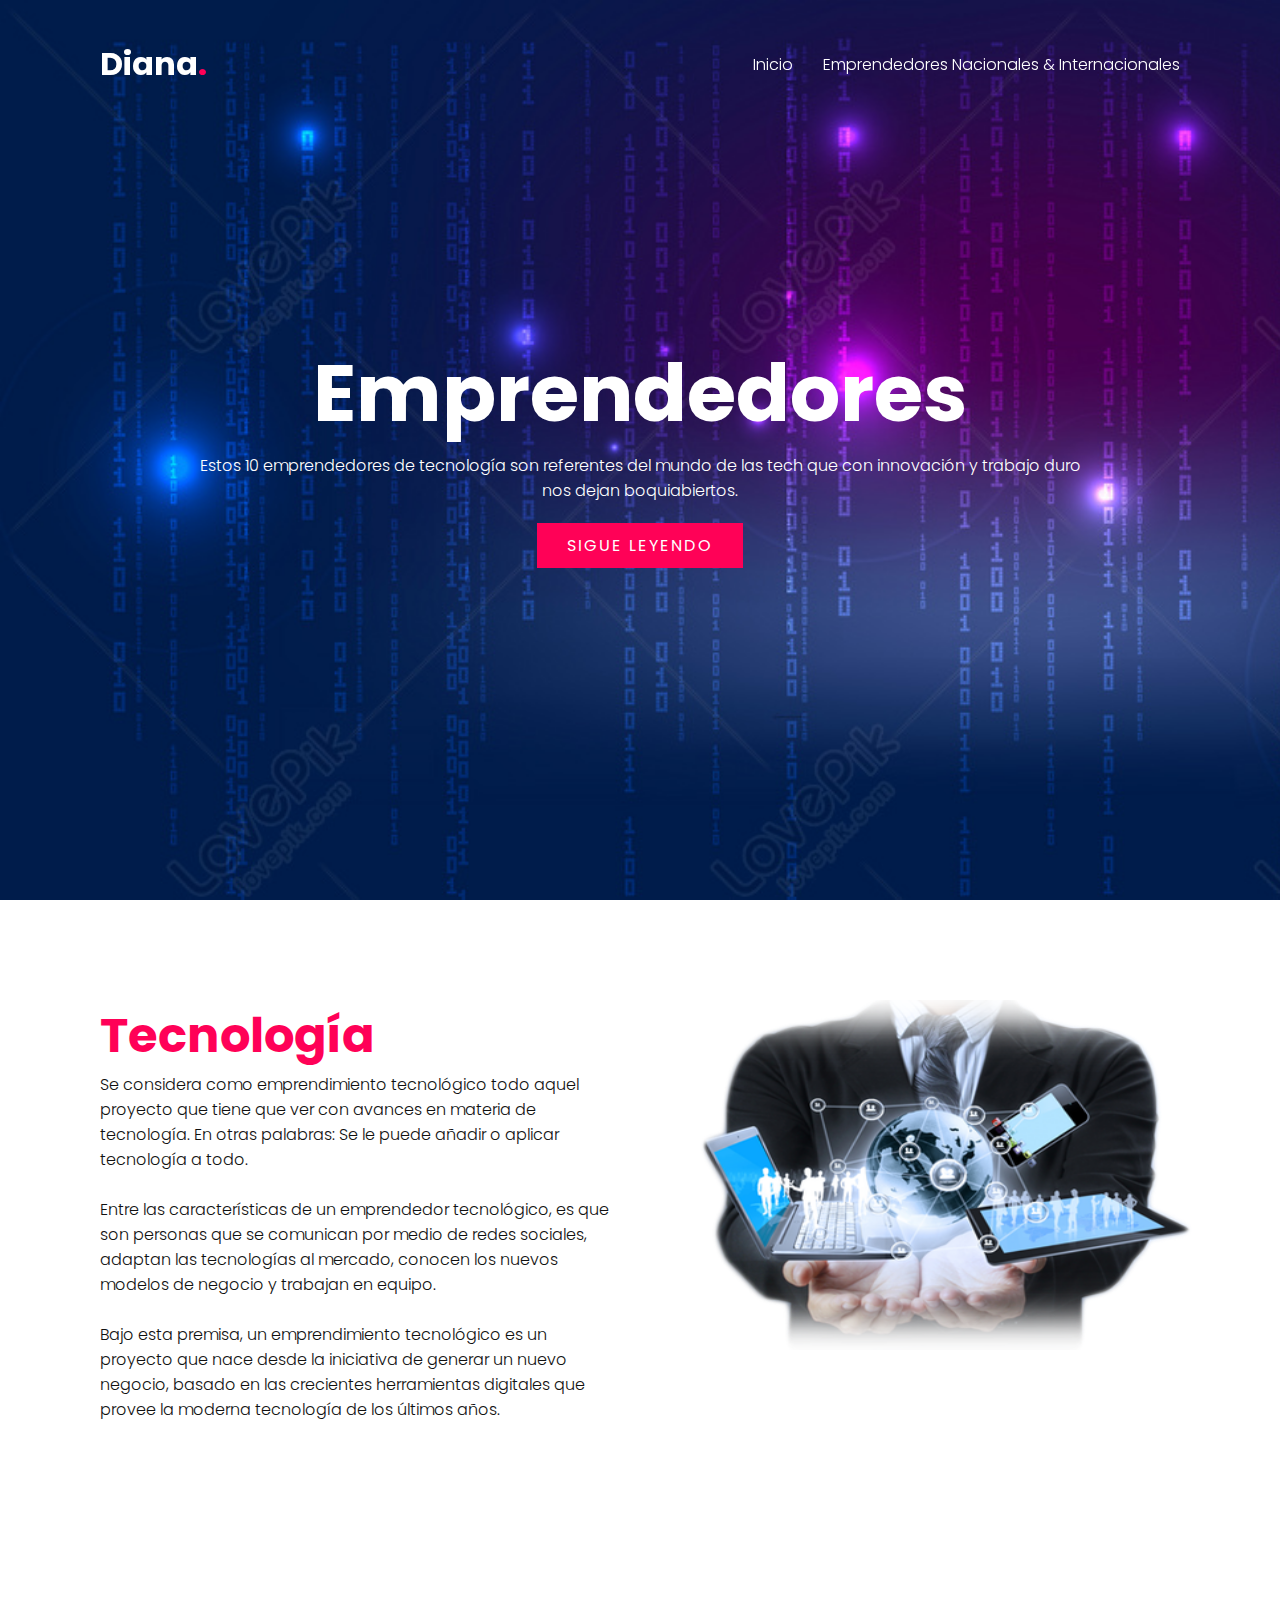
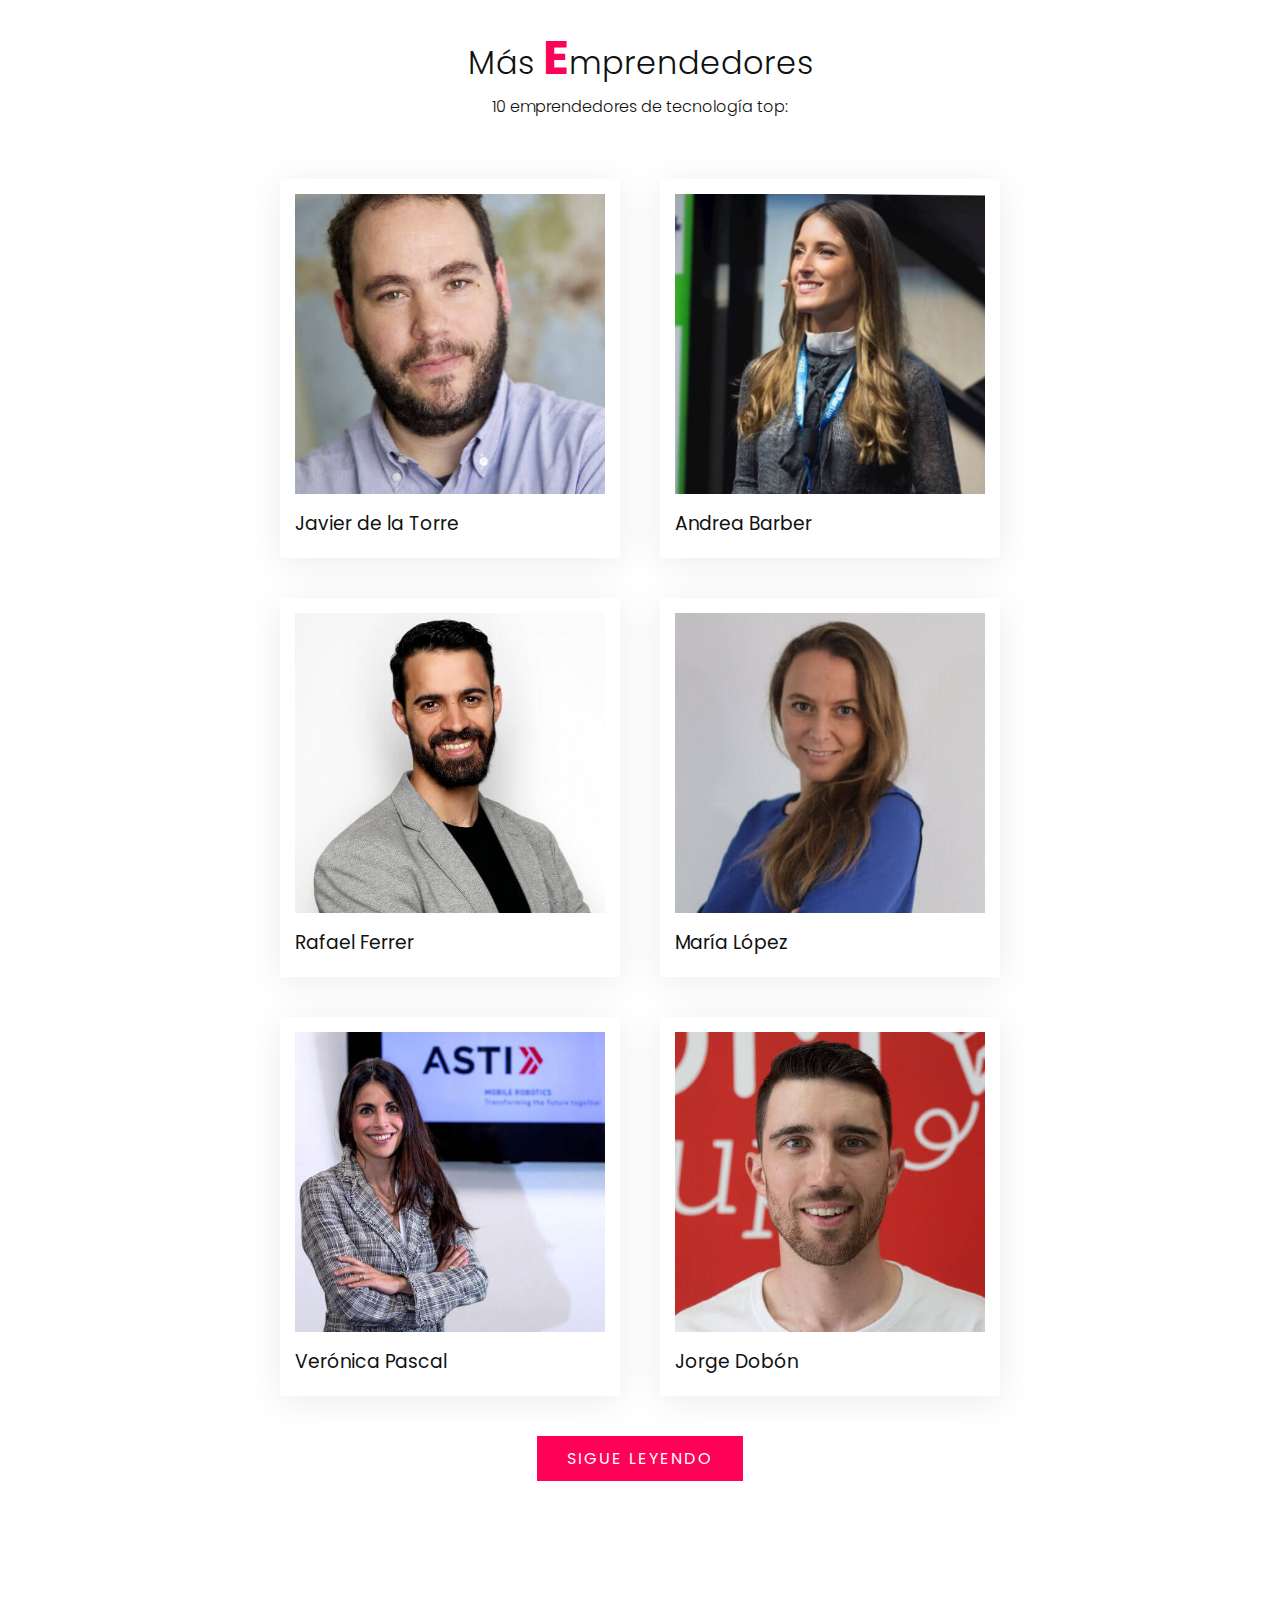
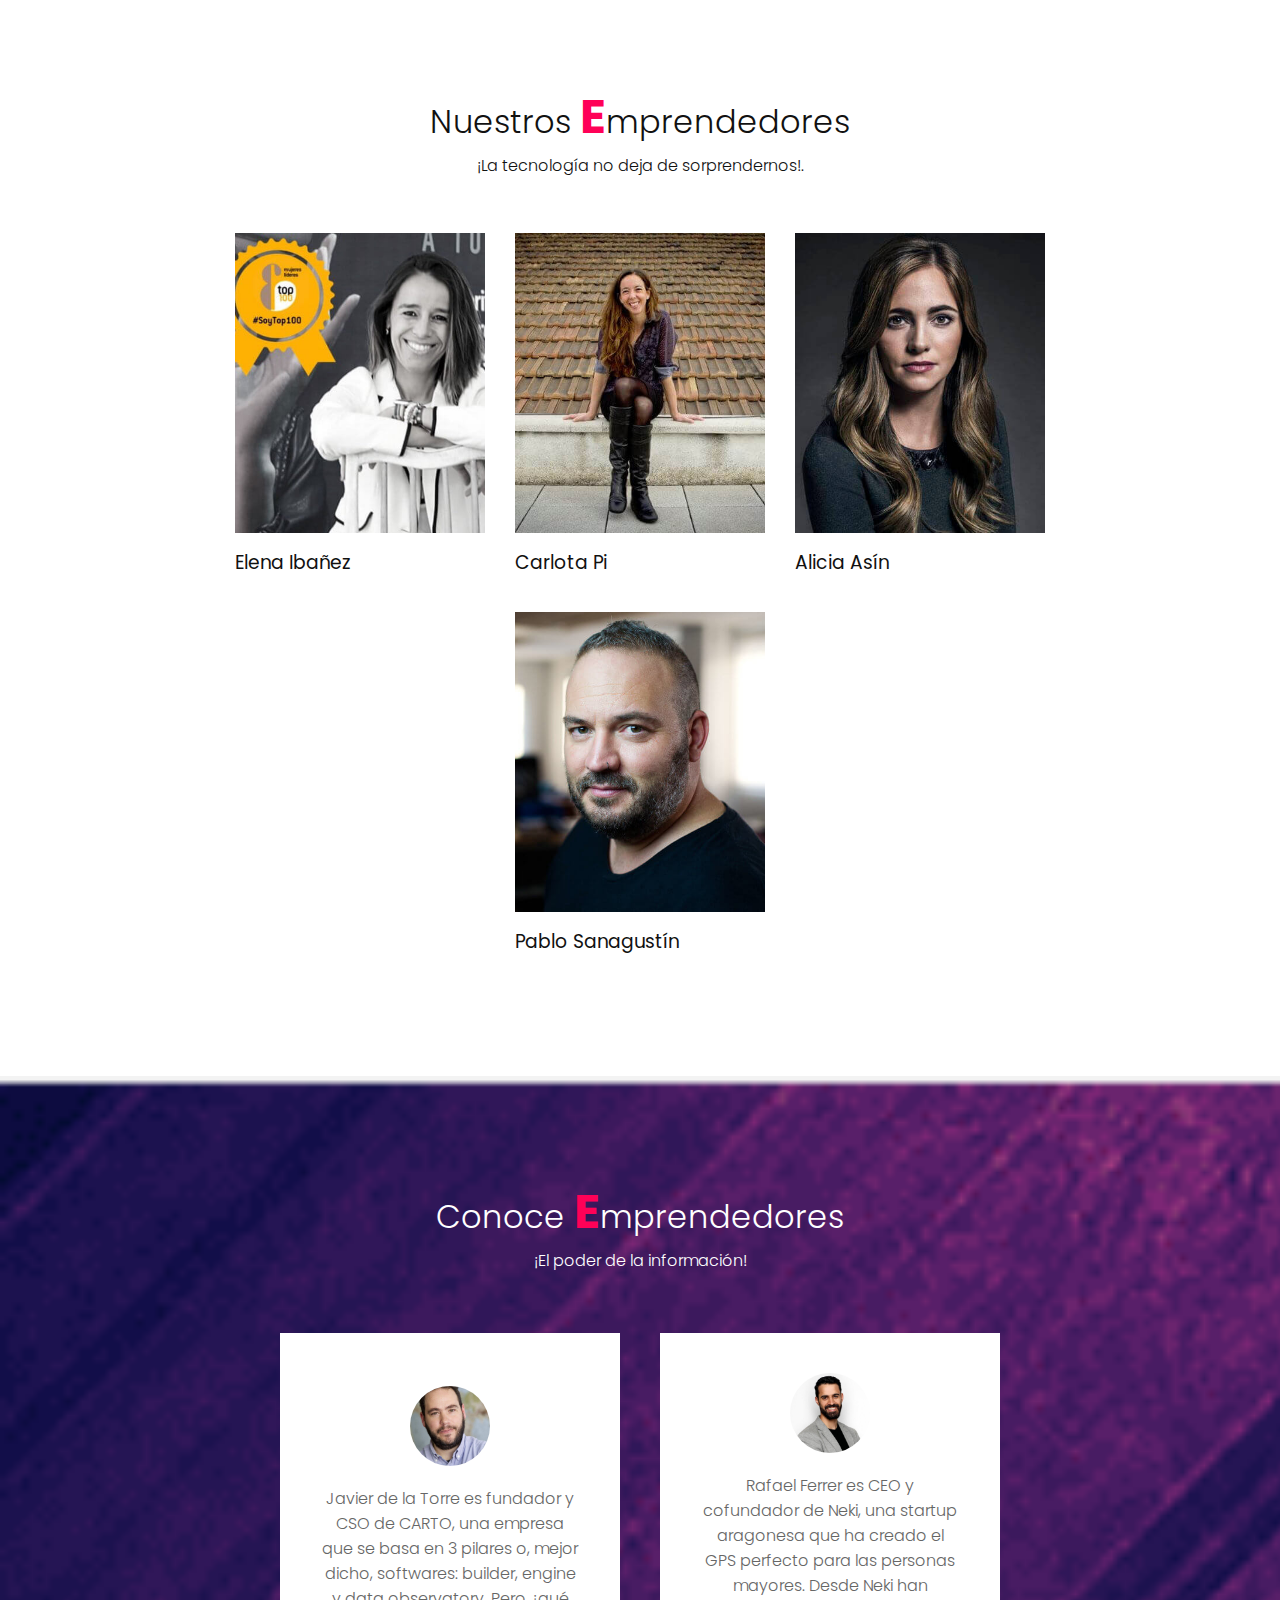
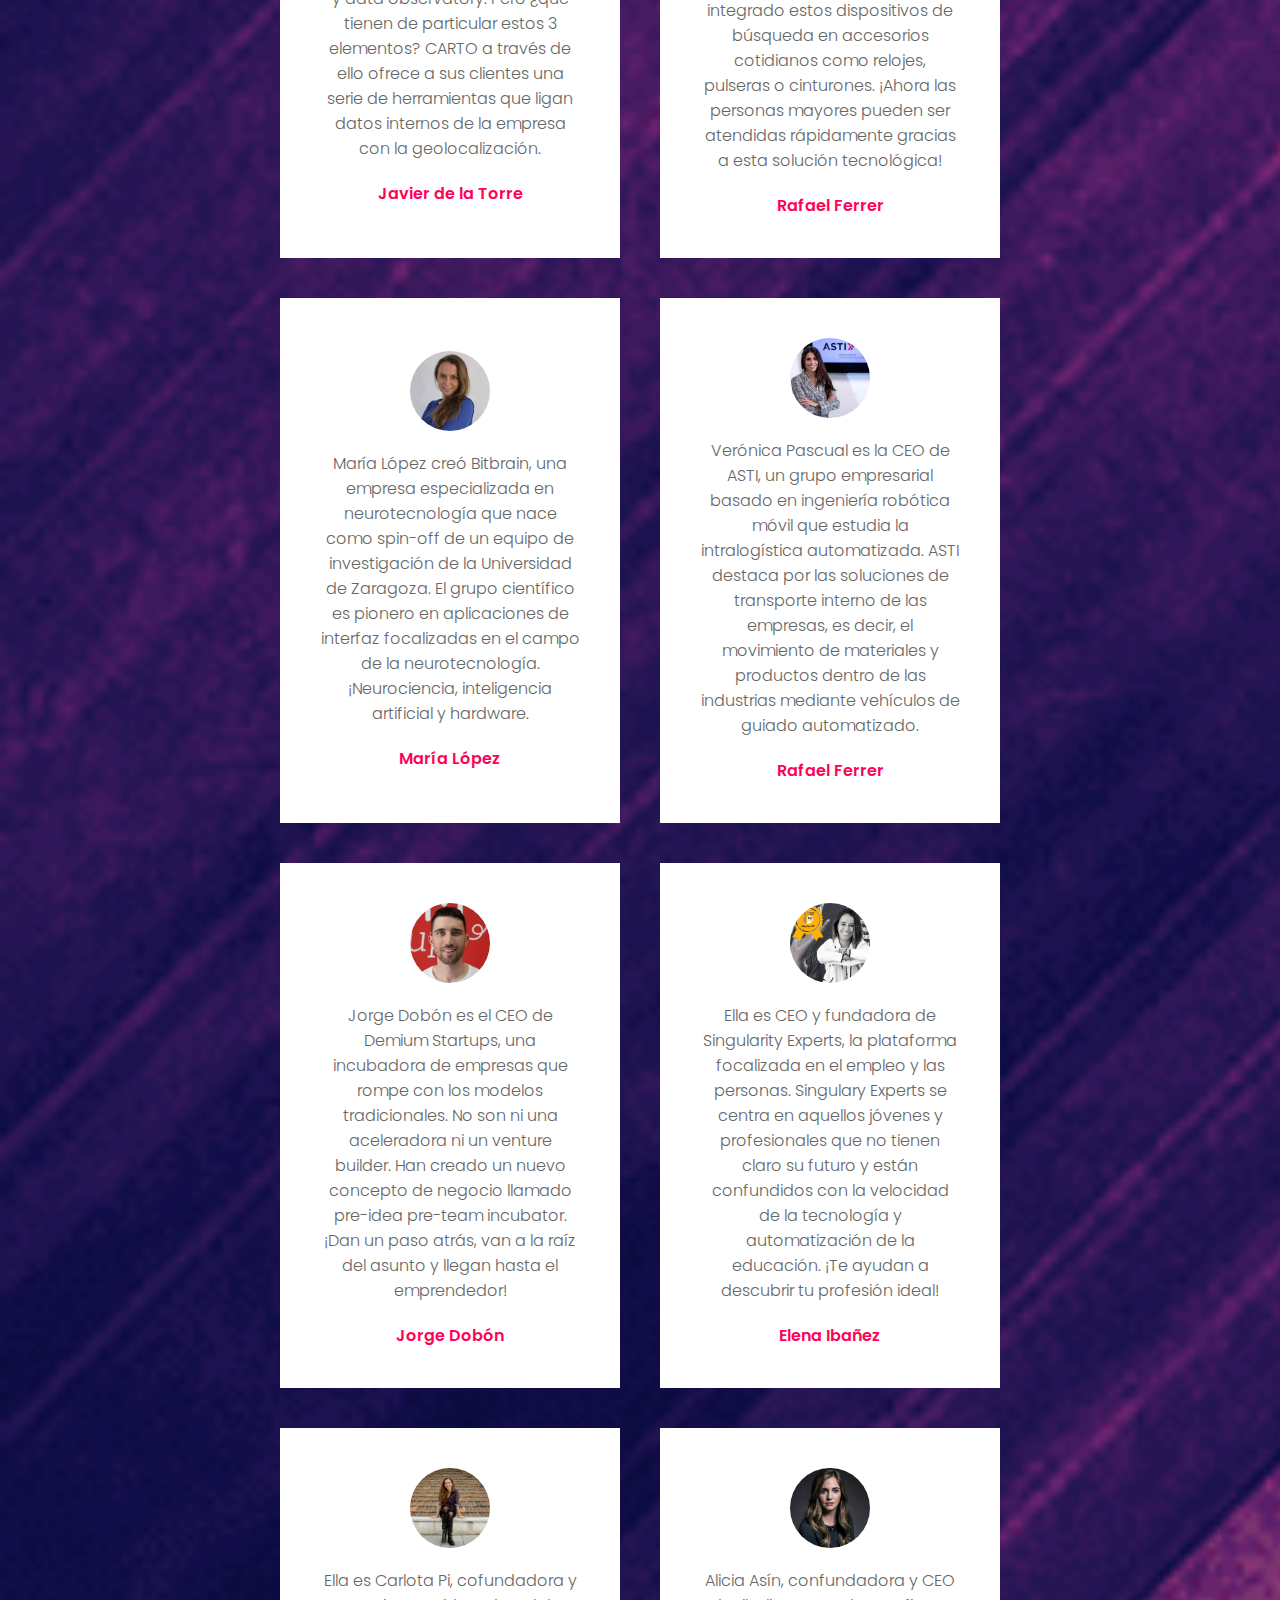
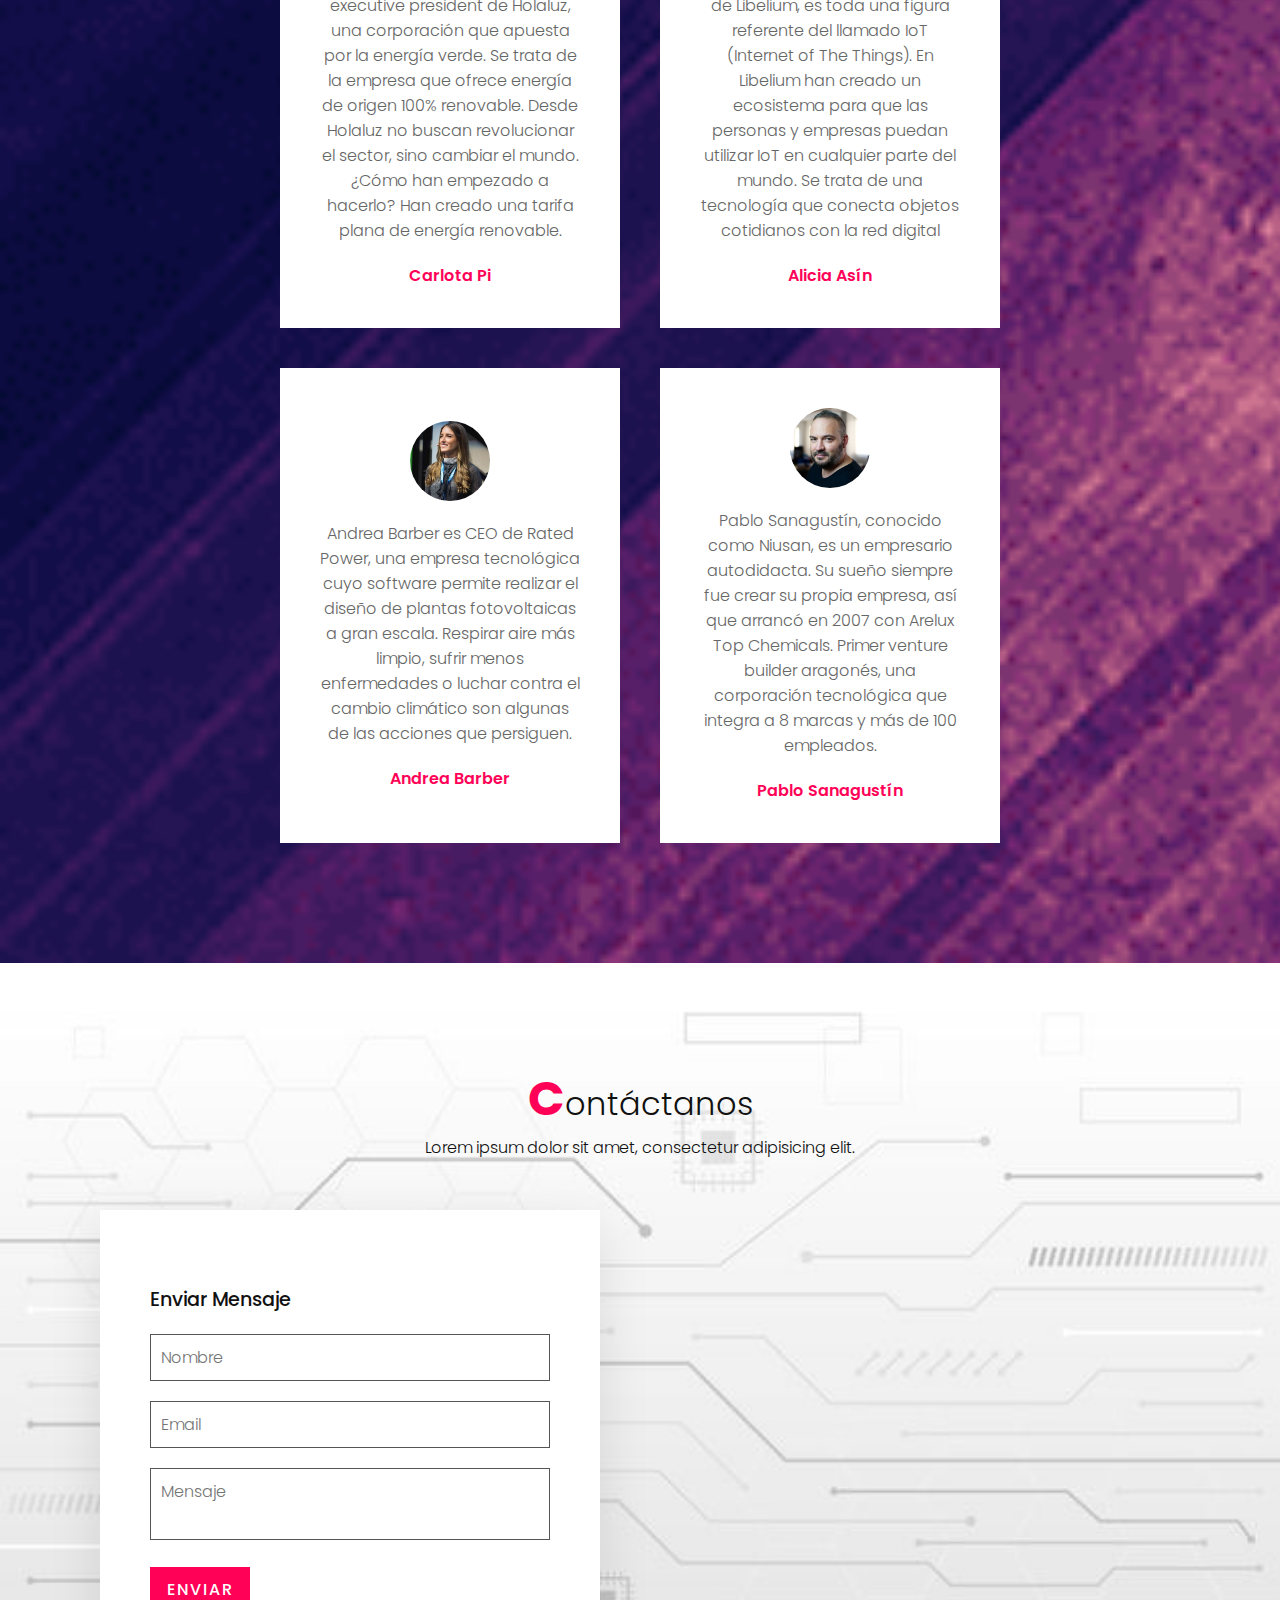
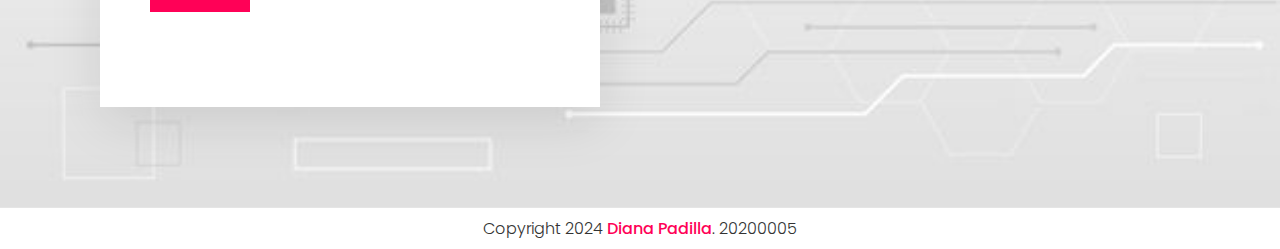
<file: index.html>
<!DOCTYPE html>
<html lang="en">
<head>
    <meta charset="UTF-8">
    <meta name="viewport" content="width=device-width, initial-scale=1.0">
    <title>Perfil 1</title>
    <link rel="stylesheet" href="style.css">
</head>
<body>
    <header>
        <a href="#" class="logo">Diana<span>.</span></a>
        <div class="menuToggle" onclick="toggleMenu();"></div>
        <ul class="navigation">
            <li><a href="index.html" onclick="toggleMenu();">Inicio</a></li>
            <li><a href="PAGES/Empresas.html" onclick="toggleMenu();">Emprendedores Nacionales & Internacionales</a></li>
        </ul>
    </header>
    <section class="banner" id="banner">
        <div class="content">
            <h2>Emprendedores</h2>
            <p>Estos 10 emprendedores de tecnología son referentes del mundo de las tech que con innovación y trabajo duro nos dejan boquiabiertos.</p>
               <a href="#" class="btn">Sigue leyendo</a>
        </div>
    </section>
    <section class="about" id="about">
        <div class="row">
            <div class="col50">
                <h2 class="titleText"><span>Tecnología</span></h2>
                <p>Se considera como emprendimiento tecnológico todo aquel proyecto que tiene que ver con avances en materia de tecnología. En otras palabras: Se le puede añadir o aplicar tecnología a todo.<br><br>Entre las características de un emprendedor tecnológico, es que son personas que se comunican por medio de redes sociales, adaptan las tecnologías al mercado, conocen los nuevos modelos de negocio y trabajan en equipo.<br><br>Bajo esta premisa, un emprendimiento tecnológico es un proyecto que nace desde la iniciativa de generar un nuevo negocio, basado en las crecientes herramientas digitales que provee la moderna tecnología de los últimos años.</p>
            </div>
            <div class="col50">
                <div class="imgBx">
                    <img src="IMG/tech.png">
                </div>
            </div>
        </div>
    </section>
    <section class="menu" id="menu">
        <div class="title">
            <h2 class="titleText">Más <span>E</span>mprendedores</h2>
            <p>10 emprendedores de tecnología top:</p>
        </div>
        <div class="content">
            <div class="box">
                <div class="imgBx">
                    <img src="IMG/andrea-barber.jpg">
                </div>
                <div class="text">
                    <h3>Andrea Barber</h3>
                </div>
            </div>
            <div class="box">
                <div class="imgBx">
                    <img src="IMG/javier-de-la-torre.jpg">
                </div>
                <div class="text">
                    <h3>Javier de la Torre</h3>
                </div>
            </div>
            <div class="box">
                <div class="imgBx">
                    <img src="IMG/maria-lopez.jpg">
                </div>
                <div class="text">
                    <h3>María López</h3>
                </div>
            </div>
            <div class="box">
                <div class="imgBx">
                    <img src="IMG/rafael-ferrer.jpg">
                </div>
                <div class="text">
                    <h3>Rafael Ferrer</h3>
                </div>
            </div>
            <div class="box">
                <div class="imgBx">
                    <img src="IMG/jorge-dobon.jpg">
                </div>
                <div class="text">
                    <h3>Jorge Dobón</h3>
                </div>
            </div>
            <div class="box">
                <div class="imgBx">
                    <img src="IMG/veronica-pascal.jpg">
                </div>
                <div class="text">
                    <h3>Verónica Pascal</h3>
                </div>
            </div>
        </div>
        <div class="title">
            <a href="#" class="btn">Sigue leyendo</a>
        </div>
    </section>
    <section class="expert" id="expert">
        <div class="title">
            <h2 class="titleText">Nuestros <span>E</span>mprendedores</h2>
            <p>¡La tecnología no deja de sorprendernos!.</p>
        </div>
        <div class="content">
            <div class="box">
                <div class="imgBx">
                    <img src="IMG/elena-ibañez.jpg">
                </div>
                <div class="text">
                    <h3>Elena Ibañez</h3>
                </div>
            </div>
            <div class="box">
                <div class="imgBx">
                    <img src="IMG/carlota-pi.jpeg">
                </div>
                <div class="text">
                    <h3>Carlota Pi</h3>
                </div>
            </div>
            <div class="box">
                <div class="imgBx">
                    <img src="IMG/alicia-asin.jpg">
                </div>
                <div class="text">
                    <h3>Alicia Asín</h3>
                </div>
            </div>
            <div class="box">
                <div class="imgBx">
                    <img src="IMG/pablo-sanagustin.jpeg">
                </div>
                <div class="text">
                    <h3>Pablo Sanagustín</h3>
                </div>
            </div>
    </section>
    <section class="testimonials" id="testimonials">
        <div class="title white">
            <h2 class="titleText">Conoce <span>E</span>mprendedores</h2>
            <p>¡El poder de la información!</p>
        </div>
        <div class="content">
            <div class="box">
                <div class="imgBx">
                    <img src="IMG/javier-de-la-torre.jpg">
                </div>
                <div class="text">
                    <p>Javier de la Torre es fundador y CSO de CARTO, una empresa que se basa en 3 pilares o, mejor dicho, softwares: builder, engine y data observatory.

                        Pero ¿qué tienen de particular estos 3 elementos? CARTO a través de ello ofrece a sus clientes una serie de herramientas que ligan datos internos de la empresa con la geolocalización.</p>
                    <h3>Javier de la Torre</h3>
                </div>
            </div>
            <div class="box">
                <div class="imgBx">
                    <img src="IMG/rafael-ferrer.jpg">
                </div>
                <div class="text">
                    <p>Rafael Ferrer es CEO y cofundador de Neki, una startup aragonesa que ha creado el GPS perfecto para las personas mayores.

                        Desde Neki han integrado estos dispositivos de búsqueda en accesorios cotidianos como relojes, pulseras o cinturones.
                        
                        ¡Ahora las personas mayores pueden ser atendidas rápidamente gracias a esta solución tecnológica!</p>
                    <h3>Rafael Ferrer</h3>
                </div>
            </div>
            <div class="box">
                <div class="imgBx">
                    <img src="IMG/maria-lopez.jpg">
                </div>
                <div class="text">
                    <p>María López creó Bitbrain, una empresa especializada en neurotecnología que nace como spin-off de un equipo de investigación de la Universidad de Zaragoza.

                        El grupo científico es pionero en aplicaciones de interfaz focalizadas en el campo de la neurotecnología.
                    
                        ¡Neurociencia, inteligencia artificial y hardware.</p>
                    <h3>María López</h3>
                </div>
            </div>
            <div class="box">
                <div class="imgBx">
                    <img src="IMG/veronica-pascal.jpg">
                </div>
                <div class="text">
                    <p>Verónica Pascual es la CEO de ASTI, un grupo empresarial basado en ingeniería robótica móvil que estudia la intralogística automatizada.

                        ASTI destaca por las soluciones de transporte interno de las empresas, es decir, el movimiento de materiales y productos dentro de las industrias mediante vehículos de guiado automatizado.
                    </p>
                    <h3>Rafael Ferrer</h3>
                </div>
            </div>
            <div class="box">
                <div class="imgBx">
                    <img src="IMG/jorge-dobon.jpg">
                </div>
                <div class="text">
                    <p>Jorge Dobón es el CEO de Demium Startups, una incubadora de empresas que rompe con los modelos tradicionales.

                        No son ni una aceleradora ni un venture builder. Han creado un nuevo concepto de negocio llamado pre-idea pre-team incubator. ¡Dan un paso atrás, van a la raíz del asunto y llegan hasta el emprendedor!
                    </p>
                    <h3>Jorge Dobón</h3>
                </div>
            </div>
            <div class="box">
                <div class="imgBx">
                    <img src="IMG/elena-ibañez.jpg">
                </div>
                <div class="text">
                    <p>Ella es CEO y fundadora de Singularity Experts, la plataforma focalizada en el empleo y las personas.

                        Singulary Experts se centra en aquellos jóvenes y profesionales que no tienen claro su futuro y están confundidos con la velocidad de la tecnología y automatización de la educación. ¡Te ayudan a descubrir tu profesión ideal!
                    </p>
                    <h3>Elena Ibañez</h3>
                </div>
            </div>
            <div class="box">
                <div class="imgBx">
                    <img src="IMG/carlota-pi.jpeg">
                </div>
                <div class="text">
                    <p>Ella es Carlota Pi, cofundadora y executive president de Holaluz, una corporación que apuesta por la energía verde.

                        Se trata de la empresa que ofrece energía de origen 100% renovable.
                        
                        Desde Holaluz no buscan revolucionar el sector, sino cambiar el mundo.
                        
                        ¿Cómo han empezado a hacerlo? Han creado una tarifa plana de energía renovable.
                    </p>
                    <h3>Carlota Pi</h3>
                </div>
            </div>
            <div class="box">
                <div class="imgBx">
                    <img src="IMG/alicia-asin.jpg">
                </div>
                <div class="text">
                    <p>Alicia Asín, confundadora y CEO de Libelium, es toda una figura referente del llamado IoT (Internet of The Things).

                        En Libelium han creado un ecosistema para que las personas y empresas puedan utilizar IoT en cualquier parte del mundo. Se trata de una tecnología que conecta objetos cotidianos con la red digital
                    </p>
                    <h3>Alicia Asín</h3>
                </div>
            </div>
            <div class="box">
                <div class="imgBx">
                    <img src="IMG/andrea-barber.jpg">
                </div>
                <div class="text">
                    <p>Andrea Barber es CEO de Rated Power, una empresa tecnológica cuyo software permite realizar el diseño de plantas fotovoltaicas a gran escala.

                        Respirar aire más limpio, sufrir menos enfermedades o luchar contra el cambio climático son algunas de las acciones que persiguen.
                    </p>
                    <h3>Andrea Barber</h3>
                </div>
            </div>
            <div class="box">
                <div class="imgBx">
                    <img src="IMG/pablo-sanagustin.jpeg">
                </div>
                <div class="text">
                    <p>Pablo Sanagustín, conocido como Niusan, es un empresario autodidacta. Su sueño siempre fue crear su propia empresa, así que arrancó en 2007 con Arelux Top Chemicals. Primer venture builder aragonés, una corporación tecnológica que integra a 8 marcas y más de 100 empleados.
                    </p>
                    <h3>Pablo Sanagustín</h3>
                </div>
            </div>
        </div>
    </section>
    <section class="contact" id="contact">
        <div class="title">
            <h2 class="titleText"><span>C</span>ontáctanos</h2>
            <p>Lorem ipsum dolor sit amet, consectetur adipisicing elit.</p>
        </div>
        <div class="contactForm">
            <h3>Enviar Mensaje</h3>
            <div class="inputBox">
                <input type="text" placeholder="Nombre">
            </div>
            <div class="inputBox">
                <input type="text" placeholder="Email">
            </div>
            <div class="inputBox">
                <textarea placeholder="Mensaje"></textarea>
            </div>
            <div class="inputBox">
                <input type="submit" value="Enviar">
            </div>
        </div>
    </section>
    <div class="copyrightText">
        <p>Copyright 2024 <a href="#">Diana Padilla</a>. 20200005</p>
    </div>
    <script src="script.js"></script>
</body>
</html>
</file>
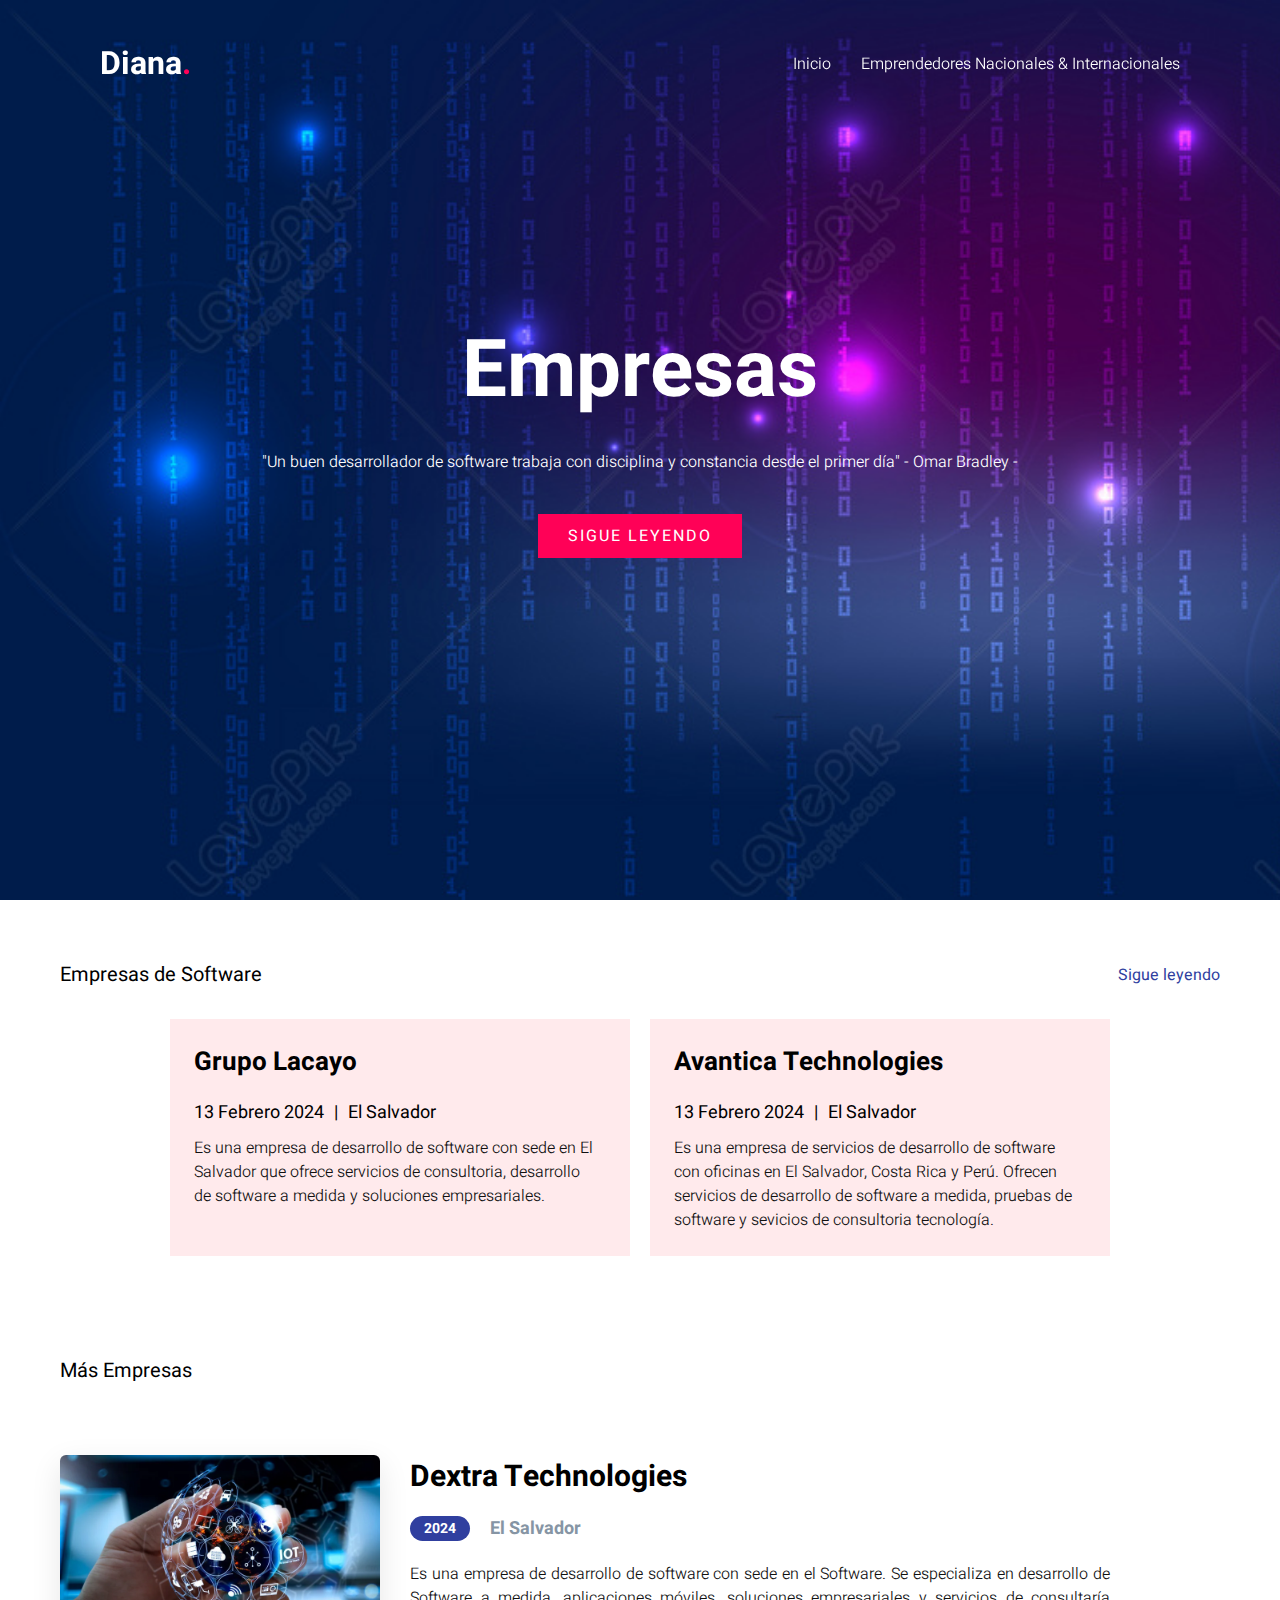
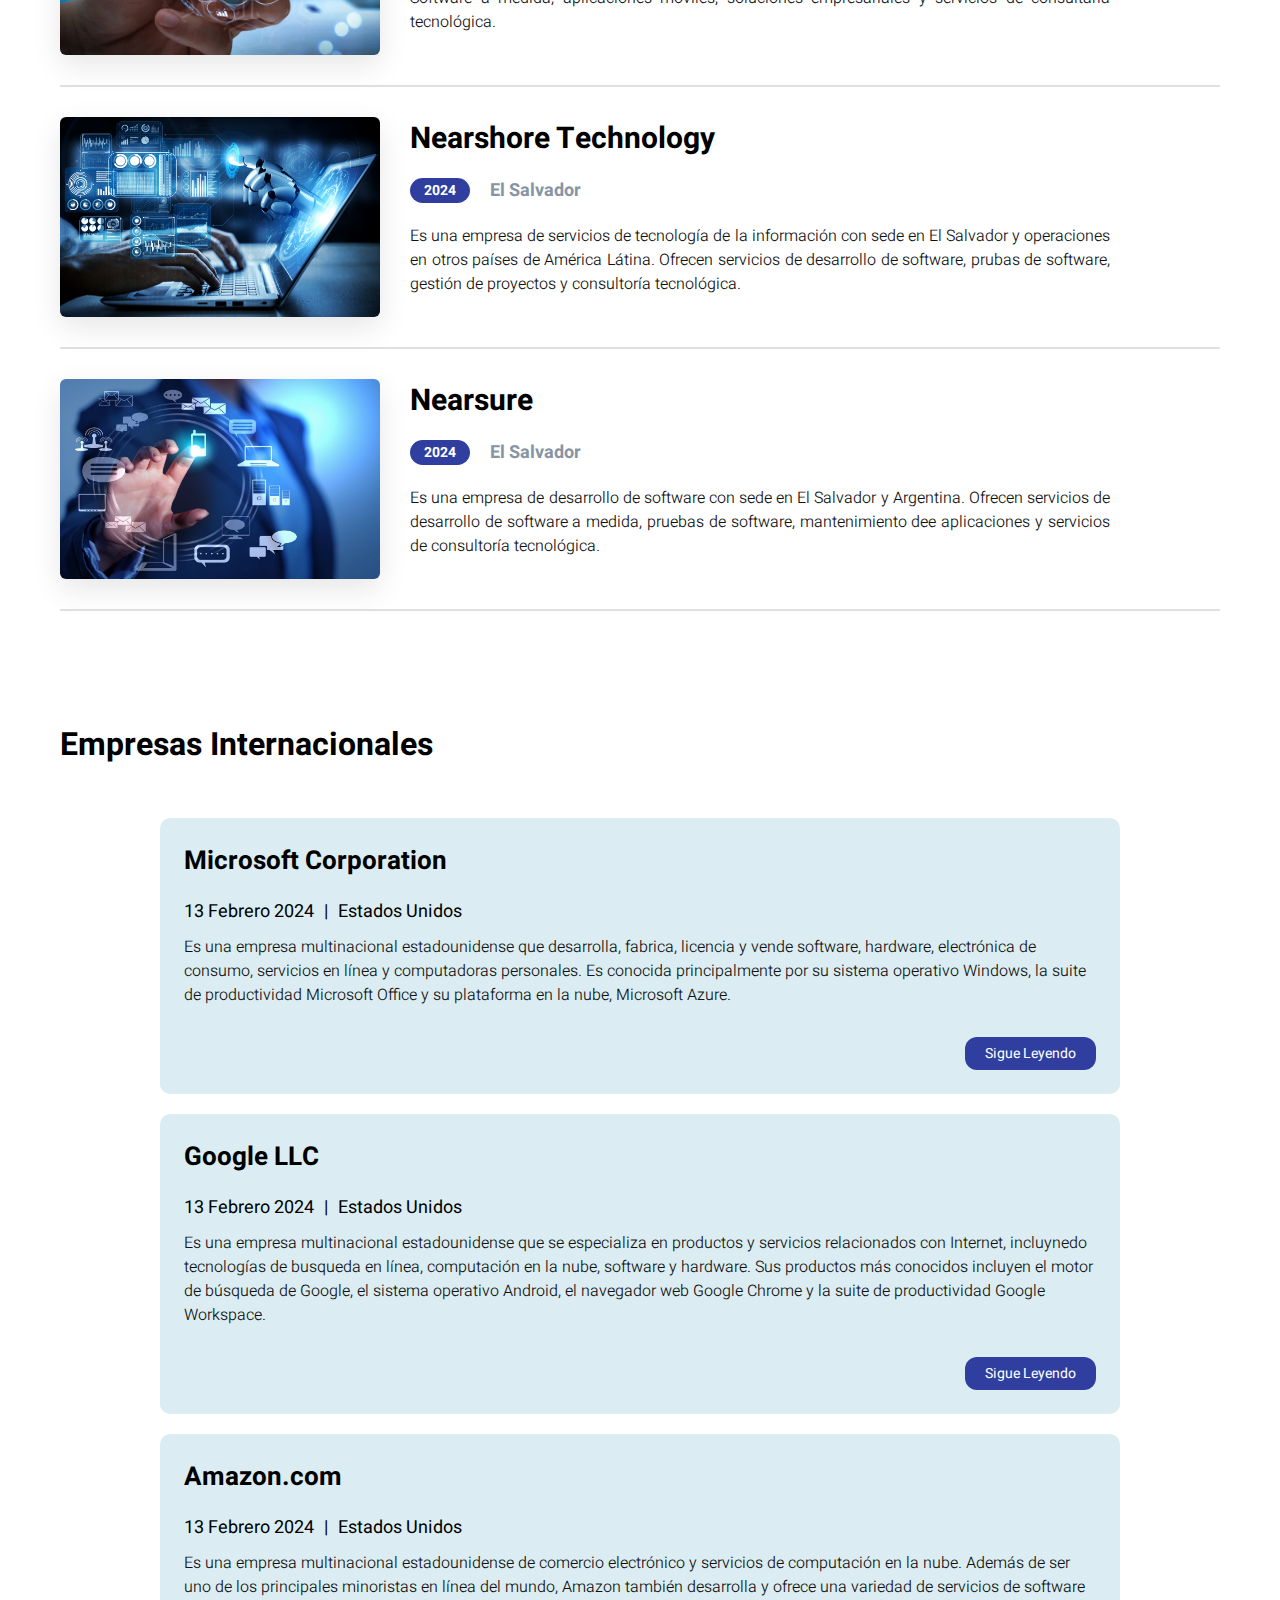
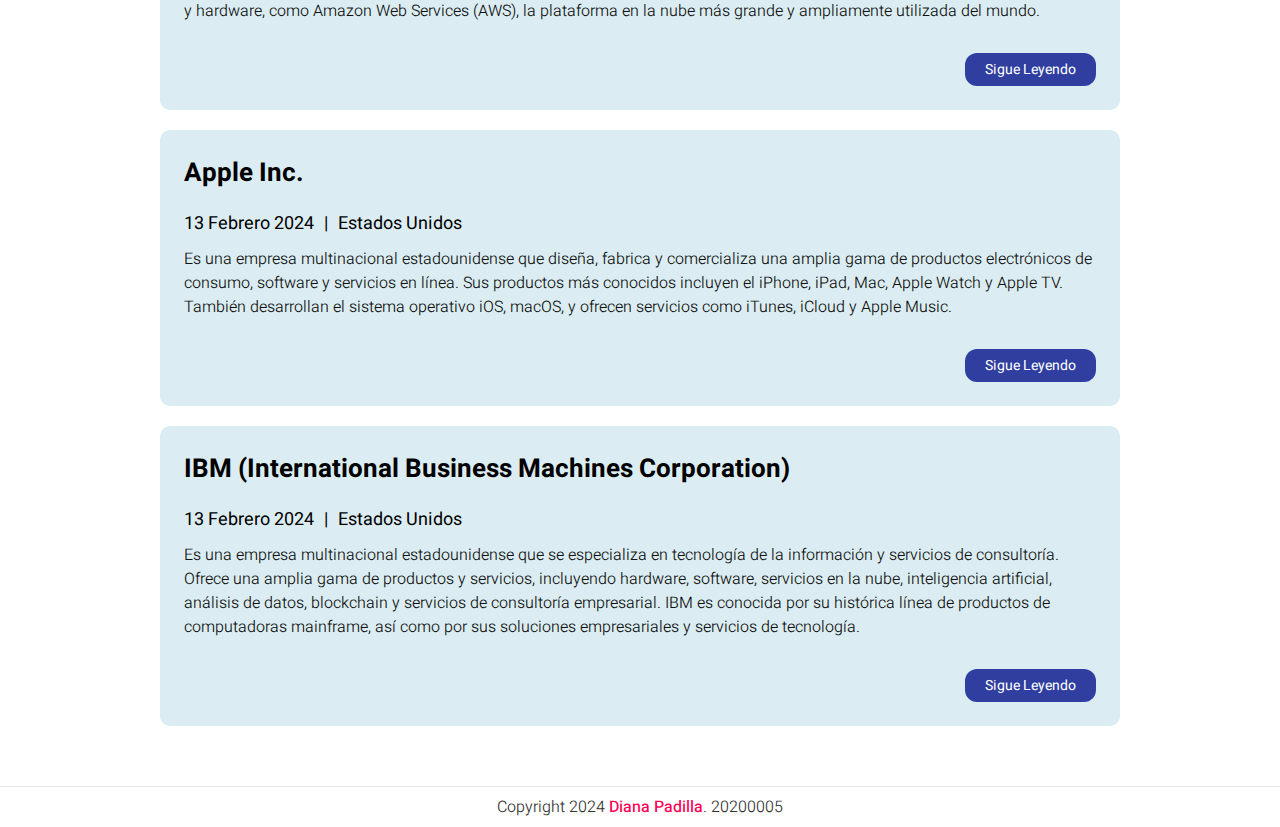
<file: PAGES/Empresas.html>
<!DOCTYPE html>
<html lang="en">
<head>
    <meta charset="UTF-8">
    <meta name="viewport" content="width=device-width, initial-scale=1.0">
    <title>Empresas Nacionales e Internacionales</title>
    <link rel="stylesheet" href="../style.css">
    <link rel="stylesheet" href="../style2.css">
</head>
<body>
    <header>
        <a href="#" class="logo">Diana<span>.</span></a>
        <div class="menuToggle" onclick="toggleMenu();"></div>
        <ul class="navigation">
            <li><a href="../index.html" onclick="toggleMenu();">Inicio</a></li>
            <li><a href="Empresas.html" onclick="toggleMenu();">Emprendedores Nacionales & Internacionales</a></li>
        </ul>
    </header>
    <section class="banner" id="banner">
        <div class="content">
            <h2>Empresas</h2>
            <p>"Un buen desarrollador de software trabaja con disciplina y constancia desde el primer día"
                - Omar Bradley -</p>
               <a href="#" class="btn">Sigue leyendo</a>
        </div>
    </section>

    <div class="recent">
        <div class="header">
            <h4>Empresas de Software</h4>
            <a href="">Sigue leyendo</a>
        </div>
        <div class="posts">
            <div class="post-item">
                <h3>Grupo Lacayo</h3>
                <div class="info">
                    <h5>13 Febrero 2024</h5>
                    <h5>|</h5>
                    <h5>El Salvador</h5>
                </div>
                <p>Es una empresa de desarrollo de software con sede en El Salvador que ofrece servicios de consultoria, desarrollo de software a medida y soluciones empresariales.</p>
            </div>
            <div class="post-item">
                <h3>Avantica Technologies</h3>
                <div class="info">
                    <h5>13 Febrero 2024</h5>
                    <h5>|</h5>
                    <h5>El Salvador</h5>
                </div>
                <p>Es una empresa de servicios de desarrollo de software con oficinas en El Salvador, Costa Rica y Perú. Ofrecen servicios de desarrollo de software a medida, pruebas de software y sevicios de consultoria tecnología.</p>
            </div>
        </div>
    </div>

    <div class="separator">
        <h4>Más Empresas</h4>
    </div>

    <div class="featured">
        <div class="item">
            <img src="../IMG/tech1.png">
            <div class="details">
                <h3>Dextra Technologies</h3>
                <div class="item-info">
                    <div class="year-badge">2024</div>
                    <h4>El Salvador</h4>
                </div>
                <p>Es una empresa de desarrollo de software con sede en el Software. Se especializa en desarrollo de Software a medida, aplicaciones móviles, soluciones empresariales y servicios de consultaría tecnológica.</p>
            </div>
        </div>
        <div class="item">
            <img src="../IMG/tech2.png">
            <div class="details">
                <h3>Nearshore Technology</h3>
                <div class="item-info">
                    <div class="year-badge">2024</div>
                    <h4>El Salvador</h4>
                </div>
                <p>Es una empresa de servicios de tecnología de la información con sede en El Salvador y operaciones en otros países de América Látina. Ofrecen servicios de desarrollo de software, prubas de software, gestión de proyectos y consultoría tecnológica.</p>
            </div>
        </div>
        <div class="item">
            <img src="../IMG/tech3.jpg">
            <div class="details">
                <h3>Nearsure</h3>
                <div class="item-info">
                    <div class="year-badge">2024</div>
                    <h4>El Salvador</h4>
                </div>
                <p>Es una empresa de desarrollo de software con sede en El Salvador y Argentina. Ofrecen servicios de desarrollo de software a medida, pruebas de software, mantenimiento dee aplicaciones y servicios de consultoría tecnológica.</p>
            </div>
        </div>
    </div>
    <h1 class="page-title">Empresas Internacionales</h1>

    <div class="content">
        <div class="post-list">
            <div class="post-item">
                <h3>Microsoft Corporation</h3>
                <div class="info">
                    <h5>13 Febrero 2024</h5>
                    <h5>|</h5>
                    <h5>Estados Unidos</h5>
                </div>
                <p>Es una empresa multinacional estadounidense que desarrolla, fabrica, licencia y vende software, hardware, electrónica de consumo, servicios en línea y
                    computadoras personales. Es conocida principalmente por su sistema operativo Windows, la suite de productividad Microsoft Office y su plataforma en la nube, 
                    Microsoft Azure.
                </p>
                <div class="buttons">
                    <button>Sigue Leyendo</button>
                </div>
            </div>
            <div class="post-item">
                <h3>Google LLC</h3>
                <div class="info">
                    <h5>13 Febrero 2024</h5>
                    <h5>|</h5>
                    <h5>Estados Unidos</h5>
                </div>
                <p>Es una empresa multinacional estadounidense que se especializa en productos y servicios relacionados con Internet, incluynedo tecnologías de busqueda en línea, 
                    computación en la nube, software y hardware. Sus productos más conocidos incluyen el motor de búsqueda de Google, el sistema operativo Android, el navegador web
                    Google Chrome y la suite de productividad Google Workspace.
                </p>
                <div class="buttons">
                    <button>Sigue Leyendo</button>
                </div>
            </div>

            <div class="post-item">
                <h3>Amazon.com</h3>
                <div class="info">
                    <h5>13 Febrero 2024</h5>
                    <h5>|</h5>
                    <h5>Estados Unidos</h5>
                </div>
                <p>Es una empresa multinacional estadounidense de comercio 
                    electrónico y servicios de computación en la nube. Además de ser 
                    uno de los principales minoristas en línea del mundo, Amazon 
                    también desarrolla y ofrece una variedad de servicios de software y 
                    hardware, como Amazon Web Services (AWS), la plataforma en la nube más 
                    grande y ampliamente utilizada del mundo.</p>
                <div class="buttons">
                    <button>Sigue Leyendo</button>
                </div>
            </div>

            <div class="post-item">
                <h3>Apple Inc.</h3>
                <div class="info">
                    <h5>13 Febrero 2024</h5>
                    <h5>|</h5>
                    <h5>Estados Unidos</h5>
                </div>
                <p>Es una empresa multinacional estadounidense que diseña, 
                    fabrica y comercializa una amplia gama de productos 
                    electrónicos de consumo, software y servicios en línea. Sus 
                    productos más conocidos incluyen el iPhone, iPad, Mac, Apple Watch y 
                    Apple TV. También desarrollan el sistema operativo iOS, macOS, y ofrecen 
                    servicios como iTunes, iCloud y Apple Music.</p>
                <div class="buttons">
                    <button>Sigue Leyendo</button>
                </div>
            </div>

            <div class="post-item">
                <h3>IBM (International Business Machines Corporation)</h3>
                <div class="info">
                    <h5>13 Febrero 2024</h5>
                    <h5>|</h5>
                    <h5>Estados Unidos</h5>
                </div>
                <p>Es una empresa multinacional estadounidense que se 
                    especializa en tecnología de la información y servicios de 
                    consultoría. Ofrece una amplia gama de productos y servicios, 
                    incluyendo hardware, software, servicios en la nube, inteligencia 
                    artificial, análisis de datos, blockchain y servicios de consultoría 
                    empresarial. IBM es conocida por su histórica línea de productos de 
                    computadoras mainframe, así como por sus soluciones empresariales y 
                    servicios de tecnología.</p>
                <div class="buttons">
                    <button>Sigue Leyendo</button>
                </div>
            </div>

        </div>
    </div>
    <div class="copyrightText">
        <p>Copyright 2024 <a href="#">Diana Padilla</a>. 20200005</p>
    </div>
    <script src="../script.js"></script>
</body>
</html>
</file>
<file: style.css>
@import url('https://fonts.googleapis.com/css2?family=Inter&family=Poppins:wght@300;400;500;600;700;800;900&display=swap');

*{
    margin: 0;
    padding: 0;
    box-sizing: border-box;
    font-family: 'Poppins', sans-serif;
    scroll-behavior: smooth;
}

p{
    font-weight: 300;
    color: #111;
}

.banner{
    position: relative;
    width: 100%;
    min-height: 100vh;
    display: flex;
    justify-content: center;
    align-items: center;
    background: url(IMG/banner.jpg);
    background-size: cover;
}

.banner .content{
    max-width: 900px;
    text-align: center;
}

.banner .content h2{
    font-size: 5em;
    color: #fff;
}

.banner .content p{
    font-size: 1em;
    color: #fff;
}

.btn{
    font-size: 1em;
    color: #fff;
    background: #ff0157;
    display: inline-block;
    padding: 10px 30px;
    margin-top: 20px;
    text-transform: uppercase;
    text-decoration: none;
    letter-spacing: 2px;
    transition: 0.5s
}

.btn:hover{
    letter-spacing: 6px;
}

header{
    position: fixed;
    top: 0;
    left: 0;
    width: 100%;
    padding: 40px 100px;
    z-index: 10000;
    display: flex;
    justify-content: space-between;
    align-items: center;
    transition: 0.5s;
}

header.sticky{
    background: #fff;
    padding: 10px 100px;
    box-shadow: 0 5px 20px rgba(0, 0, 0, 0.05);
}

header .logo{
    color: #fff;
    font-weight: 700;
    font-size: 2em;
    text-decoration: none;
}

header.sticky .logo{
    color: #111;
}

header .logo span{
    color: #ff0157;
}

header .navigation{
    position: relative;
    display: flex;
}

header .navigation li{
    list-style: none;
    margin-left: 30px;
}

header .navigation li a{
    text-decoration: none;
    color: #fff;
    font-weight: 300;
}

header.sticky .navigation li a{
    color: #111;
}

header .navigation li a:hover{
    color: #ff0157;
}

section{
    padding: 100px;
}

.row{
    position: relative;
    width: 100%;
    display: flex;
    justify-content: space-between;
}

.row .col50{
    position: relative;
    width: 48%;
}

.titleText{
    color: #111;
    font-size: 2em;
    font-weight: 300;
}

.titleText span{
    color: #ff0157;
    font-weight: 700;
    font-size: 1.5em;
}

.row .col50 .imgBx{
    position: relative;
    width: 100%;
    height: 100%;
}

.row .col50 .imgBx img{
    position: absolute;
    top: 0;
    left: 0;
    width: 530px;
    height: 350px;
    
}

.title{
    width: 100%;
    display: flex;
    justify-content: center;
    align-items: center;
    flex-direction: column;
}

.menu .content{
    display: flex;
    justify-content: center;
    flex-direction: row-reverse;
    flex-wrap: wrap;
    margin-top: 40px;
}

.menu .content .box{
    width: 340px;
    margin: 20px;
    border: 15px solid #fff;
    box-shadow: 0 5px 35px rgba(0, 0, 0, 0.08);
}

.menu .content .box .imgBx{
    position: relative;
    width: 100%;
    height: 300px;
}

.menu .content .box .imgBx img{
    position: absolute;
    top: 0;
    left: 0;
    width: 100%;
    height: 100%;
    object-fit: cover;
}

.menu .content .box .text{
    padding: 15px 0 5px;
}

.menu .content .box .text h3{
    font-weight: 400;
    color: #111;
}

.expert .content{
    display: flex;
    justify-content: center;
    flex-wrap: wrap;
    flex-direction: row;
    margin-top: 40px;
}

.expert .content .box{
    width: 250px;
    margin: 15px;
}

.expert .content .box .imgBx{
    position: relative;
    width: 100%;
    height: 300px;
}

.expert .content .box .imgBx img{
    position: absolute;
    top: 0;
    left: 0;
    width: 100%;
    height: 100%;
    object-fit: cover;
}

.expert .content .box .text{
    padding: 15px 0 5px;
}

.expert .content .box .text h3{
    font-weight: 400;
    color: #111;
}

.testimonials{
    background: url(IMG/banner2.png);
    background-size: cover;
}

.white .titleText,
.white p{
    color: #fff;
}

 .testimonials .content{
    display: flex;
    justify-content: center;
    flex-wrap: wrap;
    flex-direction: row;
    margin-top: 40px;
}

.testimonials .content .box{
    width: 340px;
    margin: 20px;
    padding: 40px;
    background: #fff;
    display: flex;
    justify-content: center;
    align-items: center;
    flex-direction: column;
}

.testimonials .content .box .imgBx{
    position: relative;
    width: 80px;
    height: 80px;
    margin-bottom: 20px;
    border-radius: 50%;
    overflow: hidden;
}

.testimonials .content .box .imgBx img{
    position: absolute;
    top: 0;
    left: 0;
    width: 100%;
    height: 100%;
    object-fit: cover;
}

.testimonials .content .box .text{
    text-align: center;
}

.testimonials .content .box .text p{
    color: #666;
    font-style: initial;
}

.testimonials .content .box .text h3{
    margin-top: 20px;
    color: #111;
    font-size: 1em;
    color: #ff0157;
    font-weight: 600;
}

.contact{
    background: url(IMG/contact.jpg);
    background-size: cover;
}

.contactForm{
    padding: 75px 50px;
    background: #fff;
    box-shadow: 0 15px 50px rgba(0, 0, 0, 0.1);
    max-width: 500px;
    margin-top: 50px;
}

.contactForm h3{
    color: #111;
    font-size: 1.2em;
    margin-bottom: 20px;
    font-weight: 500;
}

.contactForm .inputBox{
    position: relative;
    width: 100%;
    margin-bottom: 20px;
}

.contactForm .inputBox input,
.contactForm .inputBox textarea{
    width: 100%;
    border: 1px solid #555;
    padding: 10px;
    color: #111;
    outline: none;
    font-size: 16px;
    font-weight: 300;
    resize: none;
}

.contactForm .inputBox input[type="submit"]{
    font-size: 1em;
    color: #fff;
    background: #ff0157;
    display: inline-block;
    text-transform: uppercase;
    text-decoration: none;
    letter-spacing: 2px;
    transition: 0.5s;
    max-width: 100px;
    font-weight: 500;
    border: none;
    cursor: pointer;
}

.copyrightText{
    padding: 8px 40px;
    border-top: 1px solid rgba(0, 0, 0, 0.1);
    text-align: center;
}

.copyrightText p{
    color: #333;
}

.copyrightText a{
    color: #ff0157;
    font-weight: 500;
    text-decoration: none;
}

@media (max-width: 991px){
    header,
    header.sticky{
        padding: 10px 20px;
    }

    header .navigation{
        display: none;
    }

    header .navigation.active{
        width: 100%;
        height: calc(100% - 68px);
        position: fixed;
        top: 68px;
        left: 0;
        display: flex;
        justify-content: center;
        align-items: center;
        flex-direction: column;
        background: #fff;
    }

    header .navigation li{
        margin-left: 0;
    }

    header .navigation li a{
        color: #111;
        font-size: 1.6em;
    }

    .menuToggle{
        position: relative;
        width: 40px;
        height: 40px;
        background: url(IMG/menu.webp);
        background-size: 30px;
        background-repeat: no-repeat;
        background-position: center;
        cursor: pointer;
    }

    .menuToggle.active{
        background: url(IMG/x.png);
        background-size: 25px;
        background-repeat: no-repeat;
        background-position: center;
    }

    header.sticky .menuToggle{
        filter: invert(1);
    }

    section{
        padding: 20px;
    }

    .banner .content h2{
        font-size: 3em;
        color: #fff;
    }

    .row{
        flex-direction: column;
    }

    .row .col50{
        position: relative;
        width: 100%;
    }

    .row .col50 .imgBx{
        height: 300px;
        margin-top: 20px;
        margin-bottom: 40px;
        margin-left: 40px;
    }

    .menu .content{
        margin-top: 20px;
    }

    .menu .content .box{
        margin: 10px;
    }

    .menu .content .box .imgBx{
        height: 260px;
    }

    .title{
        text-align: center;
    }

    .titleText{
        font-size: 1.8em;
        line-height: 1.5em;
        margin-bottom: 15px;
        font-weight: 300;
    }

    .testimonials .content .box{
        margin: 10px;
        padding: 20px;
    }

    .contactForm{
        padding: 35px 40px;
        margin-top: 20px;
        margin-bottom: 30px;
    }
}

@media (max-width: 480){
    .banner .content h2{
        font-size: 2.2em;
        color: #fff;
    }
}
</file>
<file: style2.css>
@import url('https://fonts.googleapis.com/css2?family=Heebo:wght@300;400;500;600;700;800&display=swap');

*{
    margin: 0;
    padding: 0;
    box-sizing: border-box;
    font-family: 'Heebo', sans-serif;
}

a{
    text-decoration: none;
    color: #000;
}

img{
    object-fit: cover;
    object-position: top;
    box-shadow: 0 10px 30px rgba(0, 0, 0, 0.1);
}

.main .info button,
.content .post-list .post-item .buttons button{
    padding: 10px 30px;
    background: #303f9f;
    border: none;
    color: #fff;
    font-size: 16px;
    border-radius: 12px;
    cursor: pointer;
    transition: background 0.3s ease;
}

.main .info button:hover,
.content .post-list .post-item .buttons button:hover{
    background: #1a237e;
}

.main img{
    width: 400px;
    height: 400px;
    border-radius: 140px;
}

.recent{
    padding: 60px 148px;
    background-color: white;
}

.recent .header{
    display: flex;
    align-items: center;
    justify-content: space-between;
    margin-bottom: 30px;
}

.recent .header h4,
.separator h4{
    font-size: 20px;
    font-weight: 400;
}

.recent .header a{
    color: #303f9f;
}

.recent .posts{
    display: flex;
    justify-content: center;
    gap: 20px;
}

.recent .posts .post-item{
    background-color: #ffeaec;
    padding: 24px;
    width: 460px;
}

.recent .posts .post-item h3,
.content .post-list .post-item h3{
    font-size: 26px;
    margin-bottom: 18px;
}

.recent .posts .post-item .info,
.content .post-list .post-item .info{
    display: flex;
    gap: 10px;
    margin-bottom: 10px;
}

.recent .posts .post-item .info h5,
.content .post-list .post-item h5{
    font-size: 18px;
    font-weight: 400;
}

.recent .posts .post-item p{
    width: 400px;
}

.separator{
    padding: 40px 148px 0;
}

.separator h4{
    margin-bottom: 30px;
}

.featured{
    padding: 40px 290px 0;
}

.featured .item,
.works-list .item{
    display: flex;
    gap: 30px;
    margin-bottom: 30px;
    padding-bottom: 30px;
    border-bottom: 2px solid #e0e0e0;
}

.featured .item img,
.works-list .item img{
    width: 320px;
    height: 200px;
    border-radius: 6px;
}

.featured .item .details h3,
.works-list .item h3{
    font-size: 30px;
    margin-bottom: 16px;
}

.featured .item .details .item-info,
.works-list .item .details .item-info{
    display: flex;
    align-items: center;
    gap: 20px;
    margin-bottom: 20px;
}

.featured .item .details .item-info .year-badge,
.works-list .item .details .item-info .year-badge,
.content .work-info .year-badge{
    background-color: #303f9f;
    padding: 2px 14px;
    color: #fff;
    border-radius: 16px;
    font-size: 14px;
    font-weight: bold;
}

.featured .item .details .item-info h4,
.works-list .item .details .item-info h4{
    color: #8695a4;
    font-size: 18px;
}

.featured .item .details p,
.works-list .item .details p{
    width: 700px;
    text-align: justify;
}

footer{
    padding: 40px 0;
    display: flex;
    flex-direction: column;
    align-items: center;
}

footer .socials{
    display: flex;
    align-items: center;
    gap: 28px;
    margin-bottom: 20px;
}

footer .socials i{
    font-size: 40px;
    cursor: pointer;
    transition: color 0.3s ease;
}

footer .socials i:hover{
    color: #303f9f;
}

footer p{
    font-size: 14px;
}

.page-title{
    padding: 80px 234px 20px;
    width: 100%;
}

.content{
    padding: 30px 148px 60px;
    display: flex;
    flex-direction: column;
    align-items: center;
}

.content .work-info{
    display: flex;
    align-items: center;
    justify-content: flex-start;
    gap: 20px;
    width: 970px;
}

.content .work-info .category{
    color: #8695a4;
    font-size: 18px;
}

.content>p{
    width: 970px;
    font-size: 15px;
    margin: 20px 0;
}

.content>img{
    width: 970px;
    margin: 30px 0;
    border-radius: 20px;
}

.content>h1,
.content>h2,
.content>h3{
    width: 970px;
}

.content .post-list{
    display: flex;
    flex-direction: column;
    gap: 20px;
}

.content .post-list .post-item{
    background-color: #dbedf2;
    padding: 24px;
    width: 960px;
    border-radius: 10px;
}

.content .post-list .post-item .buttons{
    margin-top: 30px;
    display: flex;
    align-items: center;
    justify-content: flex-end;
    gap: 10px;
}

.content .post-list .post-item .buttons button{
    font-size: 14px;
    padding: 6px 20px;
}

.content .post-list .post-item .buttons i{
    font-size: 22px;
    cursor: pointer;
    transition: color 0.3s ease;
}

.content .post-list .post-item .buttons i:hover{
    color: #303f9f;
}

.content .container{
    background-color: #dbedf2;
    padding: 30px;
    display: flex;
    align-items: center;
    gap: 30px;
    width: 970px;
    border-radius: 20px;
}

.content .container img{
    width: 300px;
    height: 300px;
    border-radius: 20px;
}

.content .container h2{
    margin-bottom: 20px;
    font-size: 30px;
}

.content .container .about>p{
    text-align: justify;
}

.content .container .about .email{
    font-weight: bold;
    margin-top: 30px;
    font-size: 14px;
}

@media screen and (max-width: 1400px) {
    
    nav{
        padding: 20px 60px;
    }

    .main{
        padding: 0 60px;
    }

    .recent{
        padding: 60px;
    }

    .featured,
    .separator{
        padding: 40px 60px 0;
    }

    .page-title{
        padding: 80px 60px 20px;
    }

}

@media screen and (max-width: 1200px) {
    
    nav{
        padding: 20px 40px;
    }

    .main{
        padding: 0 40px;
    }

    .main img{
        width: 340px;
        height: 340px;
    }

    .recent{
        padding: 40px;
    }

    .featured,
    .separator{
        padding: 40px 40px 0;
    }

    .featured .item .details p,
    .works-list .item .details p{
        width: 100%;
    }

    .page-title{
        padding: 80px 40px 20px;
    }

    .content .work-info,
    .content>p,
    .content>img,
    .content>h1,
    .content>h2,
    .content>h3,
    .content .post-list .post-item,
    .content .container{
        width: 100%;
    }

    .content .container img{
        width: 250px;
        height: 250px;
    }

    .content .container h2{
        font-size: 24px;
        margin-bottom: 10px;
    }

    .content .container .about>p{
        font-size: 14px;
    }

}

@media screen and (max-width: 992px) {
    
    nav{
        padding: 20px;
    }

    .main{
        padding: 0 20px;
    }

    .main img{
        width: 300px;
        height: 300px;
    }

    .main .info h1{
        font-size: 34px;
    }

    .main .info p{
        font-size: 15px;
    }

    .main .info button{
        font-size: 15px;
        padding: 8px 22px;
    }

    .recent{
        padding: 40px 20px;
    }

    .recent .posts .post-item{
        width: 100%;
    }

    .recent .posts .post-item h3,
    .content .post-list .post-item h3{
        font-size: 20px;
    }

    .recent .posts .post-item .info h5,
    .content .post-list .post-item .info h5{
        font-size: 14px;
    }

    .recent .posts .post-item p{
        width: 100%;
        font-size: 14px;
    }

    .featured,
    .separator{
        padding: 40px 20px 0;
    }

    .featured .item,
    .works-list .item{
        flex-direction: column;
        padding: 0 20px 30px;
    }

    .featured .item img,
    .works-list .item img{
        width: 100%;
        height: auto;
    }

    .featured .item .details h3,
    .works-list .details .item h3{
        font-size: 24px;
        margin-bottom: 12px;
    }

    .featured .item .details .item-info .year-badge,
    .works-list .item .details .item-info .year-badge{
        font-size: 12px;
    }

    .featured .item .details .item-info h4,
    .works-list .item .details .item-info h4{
        font-size: 15px;
    }

    .featured .item .details p,
    .works-list .item .details p{
        font-size: 14px;
    }

    .content{
        padding: 30px 20px 60px;
    }

    .content .container h2{
        font-size: 20px;
    }

    .content .container .about>p{
        font-size: 13px;
    }

}

@media screen and (max-width: 768px) {
    
    nav{
        justify-content: center;
    }

    nav .logo{
        display: none;
    }

    .main{
        flex-direction: column;
        justify-content: space-around;
        margin: 40px 0;
        height: auto;
    }

    .main .info h1{
        font-size: 30px;
        margin-bottom: 16px;
    }

    .main .info p{
        margin-bottom: 16px;
    }

    .main .info button{
        padding: 6px 20px;
        font-size: 13px;
    }

    .main img{
        margin-top: 20px;
        width: 100%;
        height: auto;
        border-radius: 50px;
    }

    .recent .posts,
    .content .container{
        flex-direction: column;
    }

    .content .container img{
        width: 100%;
        height: auto;
    }

}
</file>
